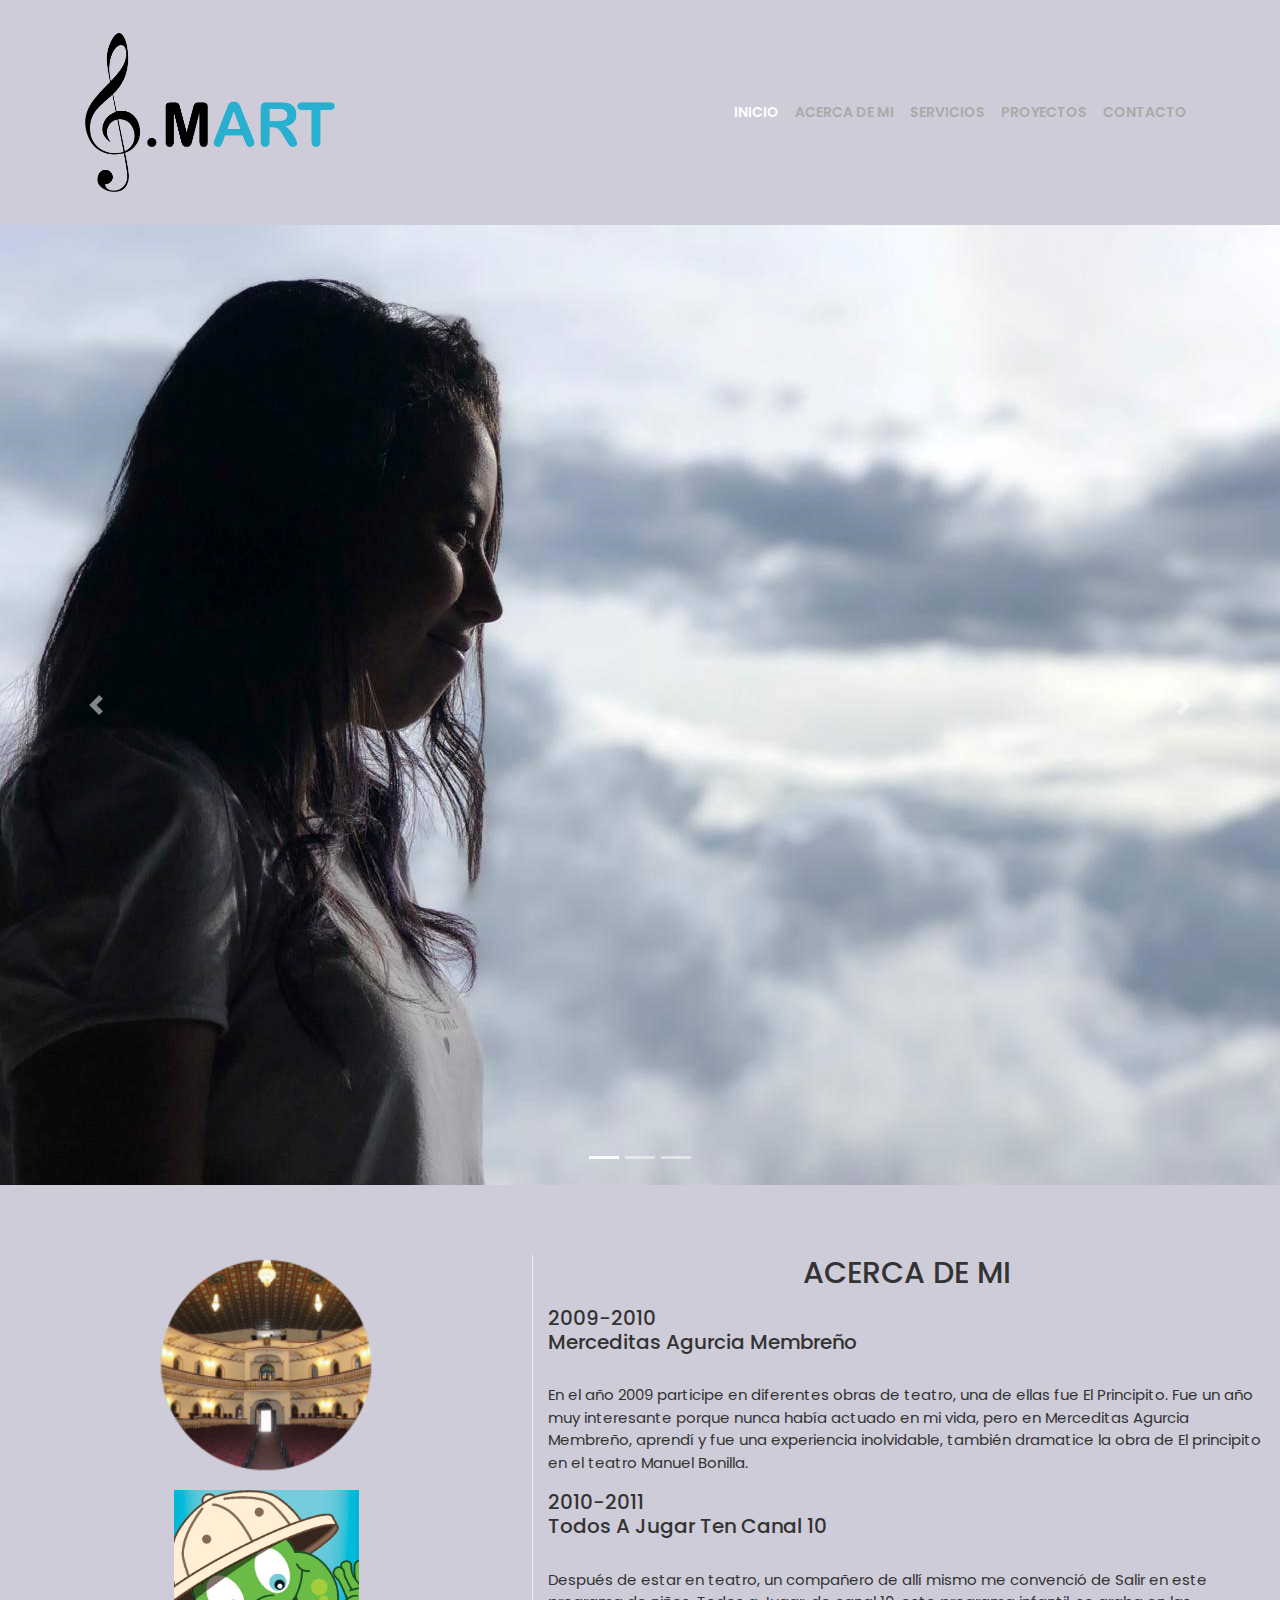
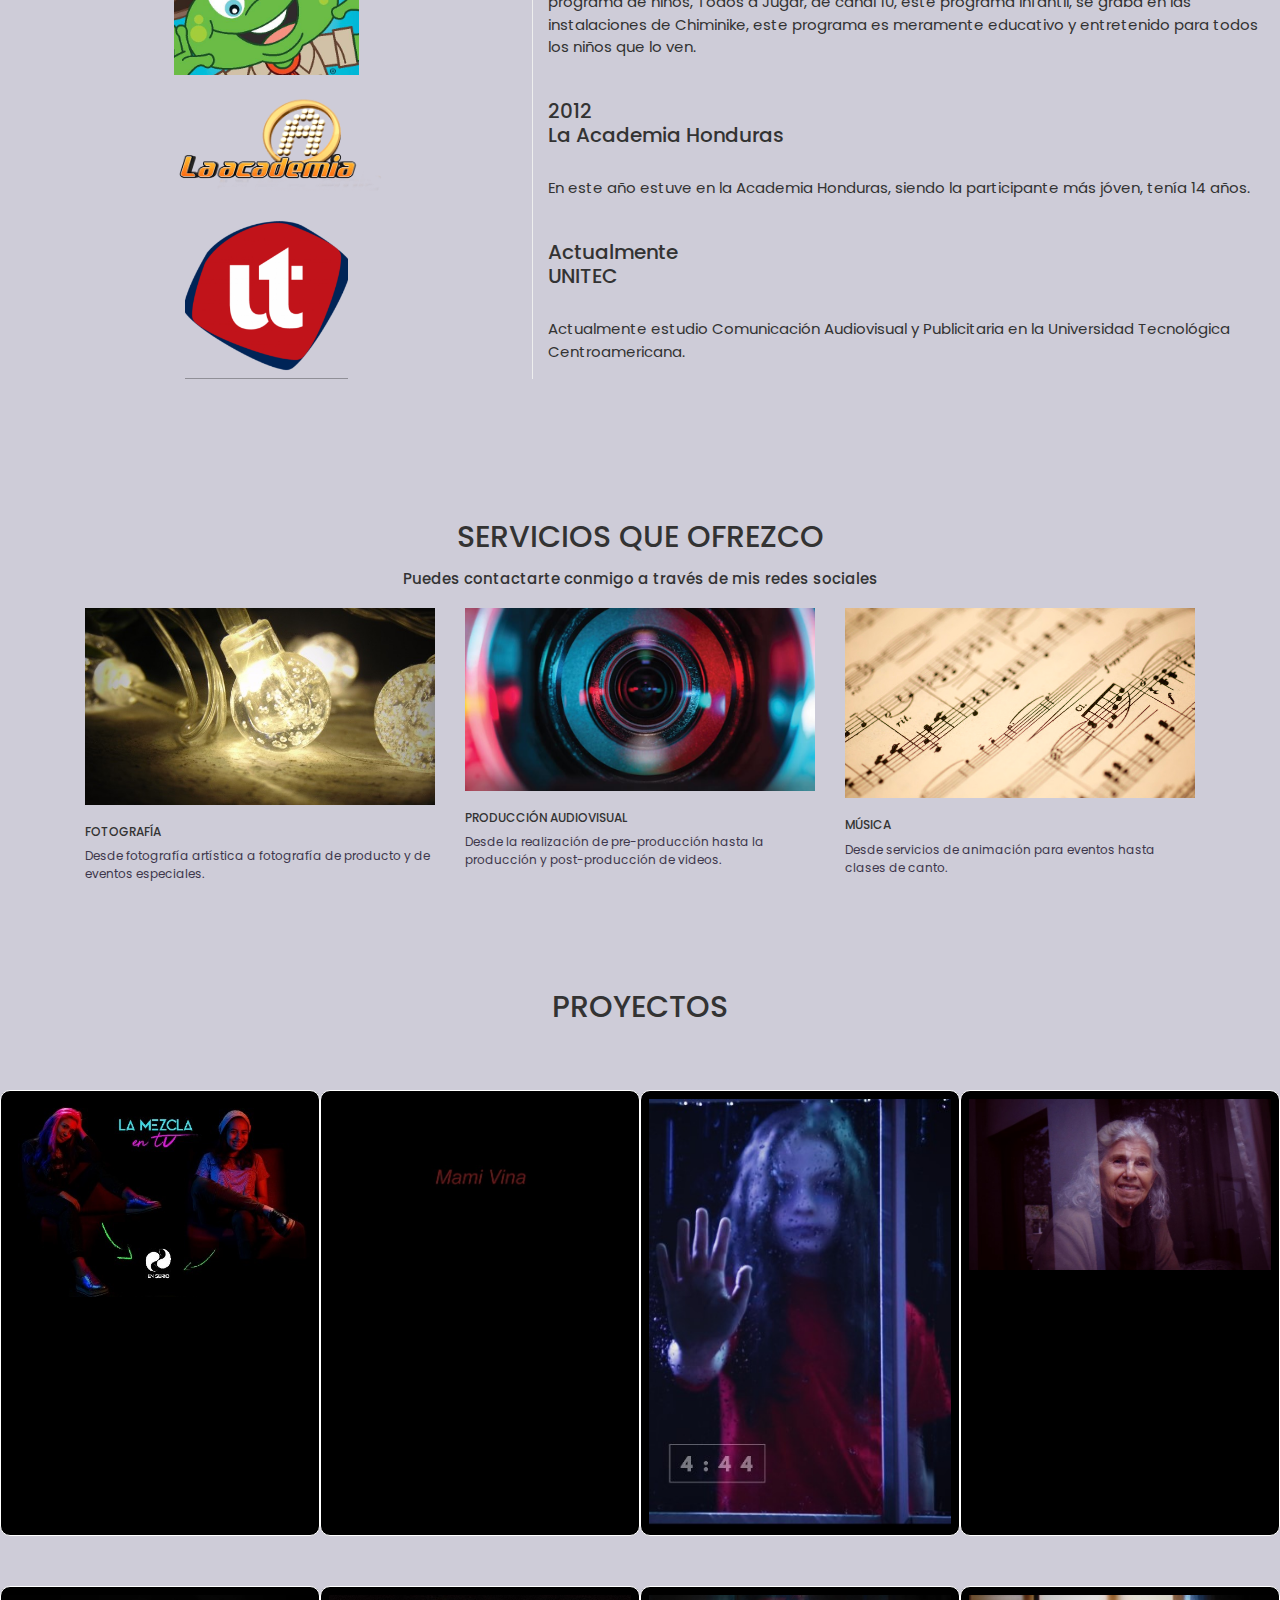
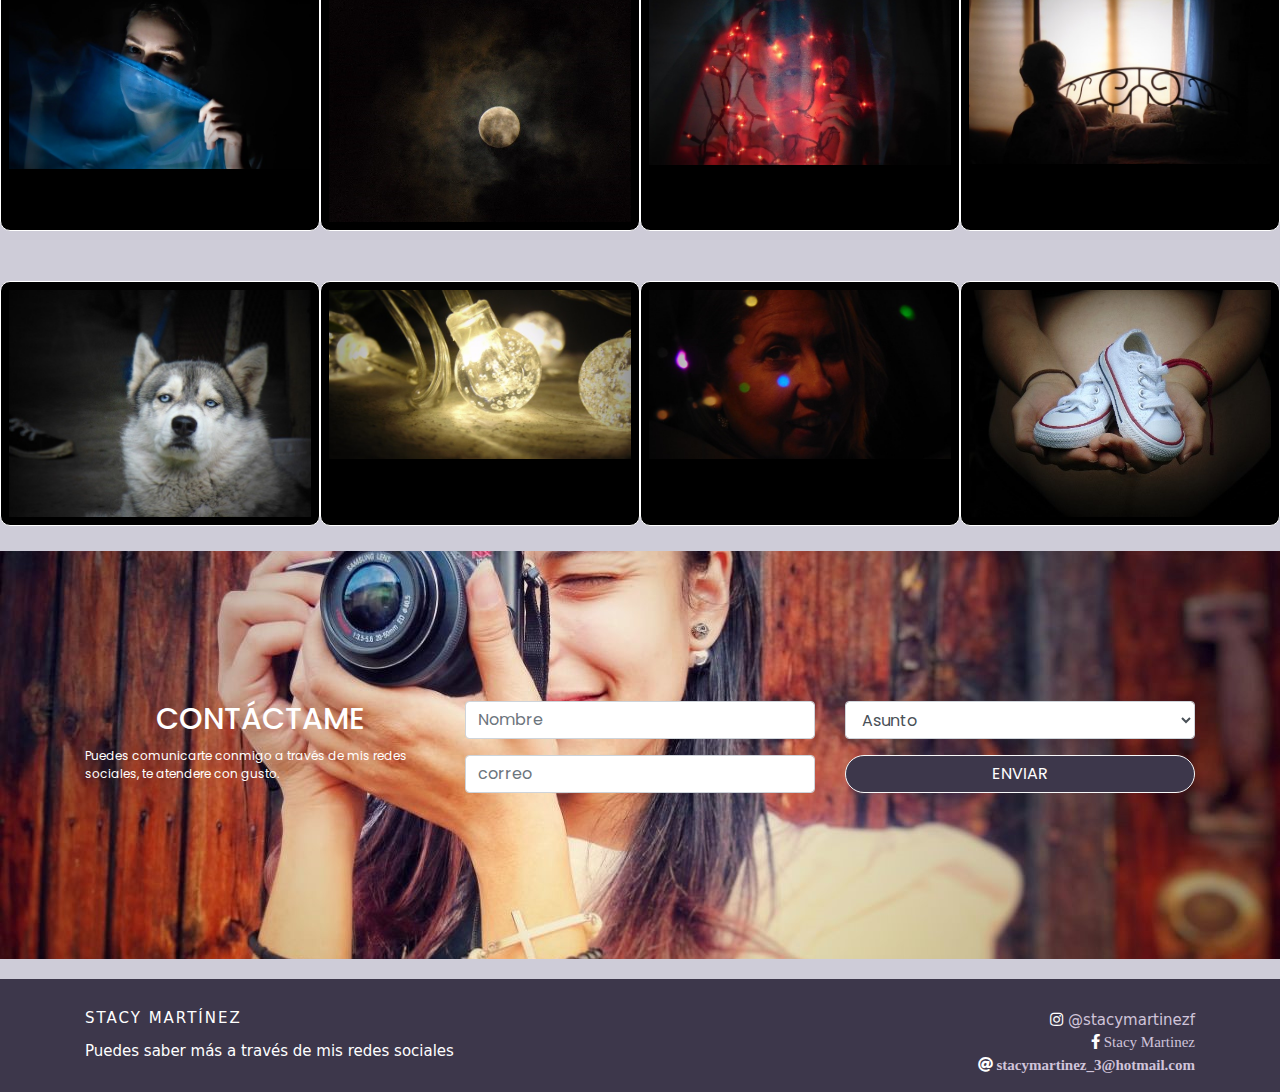
<file: index.html>
<!DOCTYPE html>
<html>
<head>
<meta charset="utf-8">
<title>One Page Bootstrap Template</title>
<meta name="viewport" content="width=device-width, initial-scale=1">
<link href="css/bootstrap.min.css" rel="stylesheet">
<link href="css/bootstrap-custom.css" rel="stylesheet">
<link href="css/Style.css" rel="stylesheet">
<link rel="stylesheet" href="css/animate.css">
<link rel="stylesheet" href="https://use.fontawesome.com/releases/v5.5.0/css/all.css">
<link href="css/jquery.fancybox.min.css" rel="stylesheet">

</head>
<body id="page-top" data-spy="scroll" data-target=".navbar">
<header class="header-area">
    <!-- Navigation -->
	<nav class="navbar navbar-expand-lg navbar-light bg-light">
		<div class="container">
		  <a class="navbar-brand" href="index.html"> <img src="img/Logo Smart.png" alt="Stacylogo" class="img-fluid"></a>
		  <button class="navbar-toggler" type="button" data-toggle="collapse" data-target="#navbar" aria-controls="navbar" aria-expanded="false" aria-label="Toggle navigation">
			<span class="navbar-toggler-icon"></span>
		  </button>

		  <div class="collapse navbar-collapse" id="navbar">
			<ul class="navbar-nav ml-auto">
			  <li class="nav-item active">
				<a class="nav-link" href="index.html">Inicio</a>
			  </li>
			  <li class="nav-item">
				<a class="nav-link" href="#about">Acerca de mi</a>
			  </li>
			  <li class="nav-item">
				<a class="nav-link" href="#services">Servicios</a>
			  </li>
				<li class="nav-item">
				<a class="nav-link" href="#proyectos">Proyectos</a>
			  </li>
			  <li class="nav-item">
				<a class="nav-link" href="#contact">Contacto</a>
			  </li>
			</ul>
		  </div>
		</div>
	</nav>
</header>
	
	<section id="sec-slides">
		<div id="carousel" class="carousel slide" data-ride="carousel">
  <ol class="carousel-indicators">
    <li data-target="#carousel" data-slide-to="0" class="active"></li>
	  <li data-target="#carousel" data-slide-to="1"></li>
	   <li data-target="#carousel" data-slide-to="2"></li>
	  
  </ol>
			
  <div class="carousel-inner">
	  <div class="carousel-item active">
		  <div class="padre">
					<div class="bg-overlay"></div>
      <img class="d-block w-100" src="img/Stacy1.jpg" alt="StacyMartinez">
			  <div class="hijo">
							<h3>BIENVENIDOS</h3>
							<h1>Mi nombre es Stacy Martínez, soy una persona apasionada por el arte y disfruto de las pequeñas cosas de la vida. <br> Si quieres conocer mas sobre mi, te invito a que mires mi página.</h1>				
					</div>		
					</div>
    </div>
	  
	  <div class="carousel-item">
		       <img class="d-block w-100" src="img/Stacy2.jpg" alt="StacyMartinez">
			 	
					</div>
		<div class="carousel-item">
		       <img class="d-block w-100" src="img/Stacy3.jpg" alt="StacyMartinez">
			 	
					</div>
  </div>
			
  <a class="carousel-control-prev" href="#carousel" role="button" data-slide="prev">
    <span class="carousel-control-prev-icon" aria-hidden="true"></span>
    <span class="sr-only">Anterior</span>
  </a>
  <a class="carousel-control-next" href="#carousel" role="button" data-slide="next">
    <span class="carousel-control-next-icon" aria-hidden="true"></span>
    <span class="sr-only">Siguiente</span>
  </a>
</div>
	 </section>
	<section id="about" class="section">
		<div class="container-fluid">
			 <div class="row">
				
				 <article class="col-md-5 col-sm-12 col-xs-12 bg-image">
				 </article>
				 
				 <article class="col-md-7 col-sm-12 col-xs-12 sec-espacio">
					 
					 <h2 class="titulo">Acerca de mi</h2>
					 <h5>2009-2010 <br> Merceditas Agurcia Membreño</h5>
					 <p><br>En el año 2009 participe en diferentes obras de teatro, una de ellas fue El Principito. Fue un año muy interesante porque nunca había actuado en mi vida, pero en Merceditas Agurcia Membreño, aprendí y fue una experiencia inolvidable, también dramatice la obra de El principito en el teatro Manuel Bonilla.            </p>
					</article>
				 
	             <article class="col-md-5 col-sm-12 col-xs-12 bg-image1">
				 </article>
				 
				 <article class="col-md-7 col-sm-12 col-xs-12 sec-espacio">
					 
					 <h5>2010-2011 <br> Todos A Jugar Ten Canal 10</h5>
					 <p><br>Después de estar en teatro, un compañero de allí mismo me convenció de Salir en este programa de niños, Todos a Jugar, de canal 10, este programa infantil, se graba en las instalaciones de Chiminike, este programa es meramente educativo y entretenido para todos los niños que lo ven.</p>
					 
						</article> 
				 
				 <article class="col-md-5 col-sm-12 col-xs-12 bg-image2">
				 </article>
				 
				 <article class="col-md-7 col-sm-12 col-xs-12 sec-espacio">
					 
					 <h5><br>2012 <br> La Academia Honduras </h5>
					 <p><br>En este año estuve en la Academia Honduras, siendo la participante más jóven, tenía 14 años. </p>
					 
						</article>
				 
				 <article class="col-md-5 col-sm-12 col-xs-12 bg-image3">
				 </article>
				 
				 <article class="col-md-7 col-sm-12 col-xs-12 sec-espacio">
					 
					 <h5><br>Actualmente <br>UNITEC </h5>
					 <p><br>Actualmente estudio Comunicación Audiovisual y Publicitaria en la Universidad Tecnológica Centroamericana. </p>
					 
						</article>
</div>	
	</div>
</section>
	<section id="services" class="section">
		<div class="container">
			
			<h2 class="titulo">Servicios que ofrezco</h2>
			<h3 class="subtitulo">Puedes contactarte conmigo a través de mis redes sociales</h3>
			
			<div class="row">
				
			<article class="col-md-4 col-sm-6 col-xs-12"><a href="img/Focos.jpg" data-fancybox="gallery"><img src="img/Focos.jpg" alt="fotografía" class="img-fluid"></a>
					<div class="blog-info">
					<div class="title">
							<h4>Fotografía</h4>
						</div>
						
						<div class="content">
							<p>Desde fotografía artística a fotografía de producto y de eventos especiales. </p> 
						</div>
						
					</div>
				</article>
				
				<article class="col-md-4 col-sm-6 col-xs-12"><a href="img/Producción Audiovisual.jpg" data-fancybox="gallery"><img src="img/Producción Audiovisual.jpg" alt="Producción" class="img-fluid"></a>
					<div class="blog-info">
					<div class="title">
							<h4>Producción Audiovisual</h4>
							
						</div>
						<div class="content">
							<p>Desde la realización de pre-producción hasta la producción y post-producción de videos. </p>
						</div>
						
					</div>
				</article>
				
				<article class="col-md-4 col-sm-6 col-xs-12"><a href="img/Musica.jpg" data-fancybox="gallery"><img src="img/Musica.jpg" alt="watercolorsdancer" class="img-fluid"></a>
					<div class="blog-info">
						<div class="title">
							<h4>Música</h4>
						</div>
						
						<div class="content">
							<p>Desde servicios de animación para eventos hasta clases de canto.   </p>
					</div>
					</div>
		</article>
		</div>
		</div>
	</section>
	<section id="proyectos" class="sec-boxes">
		<div class="container-fluid">
			<h2 class="titulo text-center">Proyectos</h2>
			
			<div class="row">
				
				<article class="col-md-3 col-sm-6 col-xs-12 img-galeria " > <a href="https://www.youtube.com/watch?v=086S0Url3jY" data-fancybox="gallery">
				<div class="padre">
				<div class="bg-overlay"></div>
				<img src="img/La mezcla.jpg" class="img-fluid" alt="lamezcla"> 
				<div class="hijo">
							<h3>La Mezcla</h3>
							<h4>Programa de tv y podcast donde se desmienten estereotipos.</h4>				
					</div>			
					</div></a>
				</article>
				
				<article class="col-md-3 col-sm-6 col-xs-12 img-galeria " > <a href="https://www.youtube.com/watch?v=EPaC09ZMWYg" data-fancybox="gallery">
				<div class="padre">
				<div class="bg-overlay"></div>
				<img src="img/Mami Vina.png.jpg" class="img-fluid" alt="Mamivina">
				<div class="hijo">
							<h3>Mami Vina</h3>
							<h4>Documental que habla sobre la vida de mami vina, madre, abuela, bisabuela y tatarabuela de 84 años. </h4>				
					</div>	
					</div> </a>
				</article>
				 
				<article class="col-md-3 col-sm-6 col-xs-12 img-galeria " > <a href="https://www.youtube.com/watch?v=aZye_LOR2CQ&t=4s" data-fancybox="gallery">
					<div class="padre">
					<div class="bg-overlay"></div>
					<img src="img/4 44.jpg" class="img-fluid" alt="4 44">
					<div class="hijo">
							<h3>4:44</h3>
							<h4>Scarlett se encuentra enterrada dentro de su subconsciente mientras está en un estado de coma. Para despertar debe superar su pasado y la culpabilidad que más la persigue - la muerte de su hermana.</h4>				
					</div>		
					</div> </a>
				</article>
				
				<article class="col-md-3 col-sm-6 col-xs-12 img-galeria" > <a href="img/Retrato1.jpg" data-fancybox="gallery">
					<div class="padre">
						<div class="bg-overlay"></div>
						<img src="img/Retrato1.jpg" class="img-fluid" alt="Reflejo">
						<div class="hijo">
							<h3>Reflejo</h3>
										
					</div>	
					</div> </a>
				</article>
				
				<article class="col-md-3 col-sm-6 col-xs-12 img-galeria " > <a href="img/Retrato.jpg" data-fancybox="gallery">
				<div class="padre">
				<div class="bg-overlay"></div>
				<img src="img/Retrato.jpg" class="img-fluid" alt="Azul">
				<div class="hijo">
							<h3>Azul</h3>
											
					</div>			
					</div> </a>
				</article>
				
				<article class="col-md-3 col-sm-6 col-xs-12 img-galeria " > <a href="img/Luna.jpg" data-fancybox="gallery">
				<div class="padre">
				<div class="bg-overlay"></div>
				<img src="img/Luna.jpg" class="img-fluid" alt="Luna Fulgente">
				<div class="hijo">
							<h3>Luna Fulgente</h3>
										
					</div>	
					</div> </a>
				</article>
				
				<article class="col-md-3 col-sm-6 col-xs-12 img-galeria" > <a href="img/Retrato2.jpg" data-fancybox="gallery">
					<div class="padre">
					<div class="bg-overlay"></div>
					<img src="img/Retrato2.jpg" class="img-fluid" alt="Luz Clandestina">
					<div class="hijo">
							<h3>Luz Clandestina</h3>
											
					</div>		
					</div> </a>
				</article>
				
				<article class="col-md-3 col-sm-6 col-xs-12 img-galeria "> <a href="img/Contraluz.jpg" data-fancybox="gallery">
					<div class="padre">
						<div class="bg-overlay"></div>
						<img src="img/Contraluz.jpg" class="img-fluid" alt="Esperanza maternal">
						<div class="hijo">
							<h3>Esperanza Maternal</h3>
											
					</div>	
					</div> </a>
				</article>
				
				<article class="col-md-3 col-sm-6 col-xs-12 img-galeria " > <a href="img/Perro.jpg" data-fancybox="gallery">
				<div class="padre">
				<div class="bg-overlay"></div>
				<img src="img/Perro.jpg" class="img-fluid" alt="Fidelidad">
				<div class="hijo">
							<h3>Fidelidad</h3>
										
					</div>			
					</div> </a>
					</article> 
				
				<article class="col-md-3 col-sm-6 col-xs-12 img-galeria " > <a href="img/Focos.jpg" data-fancybox="gallery">
				<div class="padre">
				<div class="bg-overlay"></div>
				<img src="img/Focos.jpg" class="img-fluid" alt="Umbral">
				<div class="hijo">
							<h3>Umbral</h3>
										
					</div>	
					</div> </a>
					</article> 
				
				<article class="col-md-3 col-sm-6 col-xs-12 img-galeria "> <a href="img/Retrato3.jpg" data-fancybox="gallery">
					<div class="padre">
					<div class="bg-overlay"></div>
					<img src="img/Retrato3.jpg" class="img-fluid" alt="Miradas">
					<div class="hijo">
							<h3>Miradas</h3>
											
					</div>		
					</div> </a>
					</article> 
				
				<article class="col-md-3 col-sm-6 col-xs-12 img-galeria " > <a href="img/Zapatos.jpg" data-fancybox="gallery">
					<div class="padre">
						<div class="bg-overlay"></div>
						<img src="img/Zapatos.jpg" class="img-fluid" alt="Primer Amor">
						<div class="hijo">
							<h3>Primer Amor</h3>
										
					</div>	
					</div> </a>
				</article>
		</div>
		</div>		
	</section>
	<section id="contact" class="section">
		
		<div class="container">
		<div class="row">
				
				<article class="col-md-4 col-sm-6 col-xs-12">
				<h2 class="titulo">Contáctame</h2>
					<p>Puedes comunicarte conmigo a través de mis redes sociales, te atendere con gusto.</p>
				</article>
				
				<article class="col-md-8 col-sm-6 col-xs-12">
					<form name="form-registro" method="post" action="form.html" class=""> 
				
				<div class="row">
					<div class="form-group col-md-6 col-sm-6 col-xs-12">
						<input type="text" name="nombre" id="nombre" class="form-control" required maxlength="40" placeholder="Nombre">
					</div>

					<div class="form-group col-md-6 col-sm-6 col-xs-12">
						<select name="país" id="pais" class="form-control">
							<option value="A">Asunto</option>
							<option value="B">Consulta</option>
							<option value="C">Evento</option>
							
				</select>
				</div>
				</div>
					<div class="row">
						<div class="form-group col-md-6 col-sm-6 col-xs-12">
						<input type="email" name="correo" id="correo" class="form-control" required maxlength="20" placeholder="correo">
						</div>
						<div class="form-group col-md-6 col-sm-6 col-xs-12">
						<button type="submit" class="btn btn-light btn-block" href="stacymartinez_3@hotmail.com">Enviar</button>
				</div>
						</div>	
						
                    
					
				</form>
				</article>	
		</div>
		</div>
	</section>
	<footer>
	 <section id="footer-menu">
		 <div class="container">
		 <div class="row">
			  
			 <article class="col-md-8 col-sm-6 col-xs-12">
				 <h3>Stacy Martínez</h3>
				 <p>Puedes saber más a través de mis redes sociales</p>
			 </article>
			  <article class="col-md-4 col-sm-6 col-xs-12">
				 <ul class=" list text-right">
				 <li> <i class="fab fa-instagram"></i> <a href="https://www.instagram.com/stacymartinezf /"> @stacymartinezf </a></li>
				 <li> <i class="fab fa-facebook-f"> <a href="http://wwww.facebook.com/StacyMartinez/">Stacy Martinez </a></i></li>
				 <li> <i class="fas fa-at"> <a href="stacymartinez_3@hotmail.com"> stacymartinez_3@hotmail.com </a></i></li>
				 </ul>
			 </article>
			 </div>
		 </div>
		 </section>

	 </footer>

<!-- jQuery -->
<script src="js/jquery.min.js"></script>
<script src="js/bootstrap.min.js"></script>
<script src="js/owl.carousel.min.js"></script>
<script src="js/jquery.easing.min.js"></script>
<script src="js/jquery.fancybox.min.js"></script>
<script src="js/jquery.nav.js"></script>
	
<script>
	$(function() {

		
		$('#navbar').onePageNav({
			currentClass: 'active',
			scrollSpeed: 1000,
			easing: 'swing'
		});
		
		$(window).on('scroll', function () {
			if ($(window).scrollTop() > 48) {
				$('.header-area').addClass('sticky');
			} else {
				$('.header-area').removeClass('sticky');
			}
        });

	});
</script>
	<script type="text/javascript" src="//s7.addthis.com/js/300/addthis_widget.js#pubid=ra-5c08148ff3f830b6"></script>
</body>

</html>
</file>
<file: css/Style.css>
@import url('https://fonts.googleapis.com/css?family=Poppins&display=swap');
body{
	font-family: 'Poppins', sans-serif;
	background-color:#CECCD8;
	font-size: 15px;
	color:#333333;
	margin: 0;
}
header{
	
	text-align: center;
	width: 100%;
	top:0;
	margin: 20px 0;
	position:static;
	
}
header img{
	width: 250px;
}
.navbar-light .navbar-toggler {
    background-color: #DFD8D9;
    border: 0px solid #000;
}
.padre{
	position: relative;
}
.hijo{
	position: absolute;
	left: 0;
	width: 100%;
	color: #fff;
	text-align: center;
	opacity: 0;
	transition: all 0.3s ease-in-out;
	bottom: 100%;
}
.padre:hover .hijo{
	opacity: 1;
	transition: all 0.3s ease-in-out;
	bottom: 50%;
	transform: translateY(50%);
}
.hijo h4{
	font-size: 20px;
	text-transform: uppercase;
}
.hijo h1{
	font-size: 12px;
	text-transform: uppercase;
	color: #aaa;
}
.bg-overlay{
	position: absolute;
	width: 100%;
	height: 100%;
	top: 0;
	background-color: rgba(0,0,0,0.60);
	transition: all 0.3s ease-in-out;
	opacity: 0;
}
.padre:hover .bg-overlay{
	opacity: 1;
	transition: all 0.3s ease-in-out;
}
#about{
	margin: 70px 0
}
#about .bg-image{
	background-image: url( ../img/Teatro.png);
	background-position: center;
	background-repeat: no-repeat;
	background-size:contain;
	border-right: 1px solid #eee;
}
#about .bg-image1{
	background-image: url( ../img/s2-IbpZy.jpeg);
	background-position: center;
	background-repeat: no-repeat;
	background-size:contain;
	border-right: 1px solid #eee;
}
#about .bg-image2{
	background-image: url( ../img/La-Academia.png);
	background-position: center;
	background-repeat: no-repeat;
	background-size:contain;
	border-right: 1px solid #eee;
}
#about .bg-image3{
	background-image: url( ../img/Unitec.png);
	background-position: center;
	background-repeat: no-repeat;
	background-size:contain;
	border-right: 1px solid #eee;
}
.img-galeria{
	margin: 25px 0;
	background-color: #000;
	padding: 8px ;
	border: 0.85px solid #fff ;
	border-radius: 10px;
	
}
.titulo{
	font-size: 30px;
	text-align: center;
	text-transform: uppercase;
	margin-bottom: 15px;
}
.subtitulo{
	font-size: 15px;
	text-align:center;
	
}
.blog-info{
	margin-top: 20px;
}
.blog-info .title h4{
	color: #333333;
	text-transform: uppercase;
	font-size: 12px;
	
}
.blog-info .content p{
	color:#3D374B;
	font-size: 12px;
	
}
#services{
	padding-top: 70px;
	padding-bottom: 50px;
}
#services .subtitulo{
	margin-bottom: 20px;
}
#proyectos h2 {
	margin:40px;
}
#proyectos h4{
	color: #7D7D7D;
}
#contact{
	background-image: url( ../img/Stacy2.jpg);
	background-position:center;
	background-size:auto;
	padding: 150px 0;
	color: #fff;
	position: relative; 
	
}
#contact .titulo{
	color: #fff;
	font-size: 30px;
	margin-bottom: 10px;
}
#contact p{
	color: #fff;
	font-size: 12px;
	
}
#contact .btn{
	background-color: #3D374B;
	color: #fff;
	border-radius: 30px;
	text-transform: uppercase;
}
#footer-menu{
	font-family: "Lucida Grande", "Lucida Sans Unicode", "Lucida Sans", "DejaVu Sans", Verdana, "sans-serif";
	background-color:#3D374B;
	color: #fff;
	padding-top: 30px;
	margin-top: 20px;
}
#footer-menu h3{
	font-size: 15px;
	text-transform: uppercase;
	border-bottom: 1px dotted #3D374B;
	letter-spacing: 2px;
	padding-bottom: 4px;
}
#footer-menu ul{
	list-style: none;
}
#footer-menu ul a{
	color: #D0C4DA;	
}
#footer-menu ul a:hover{
	color: #fff;	
}
</file>
